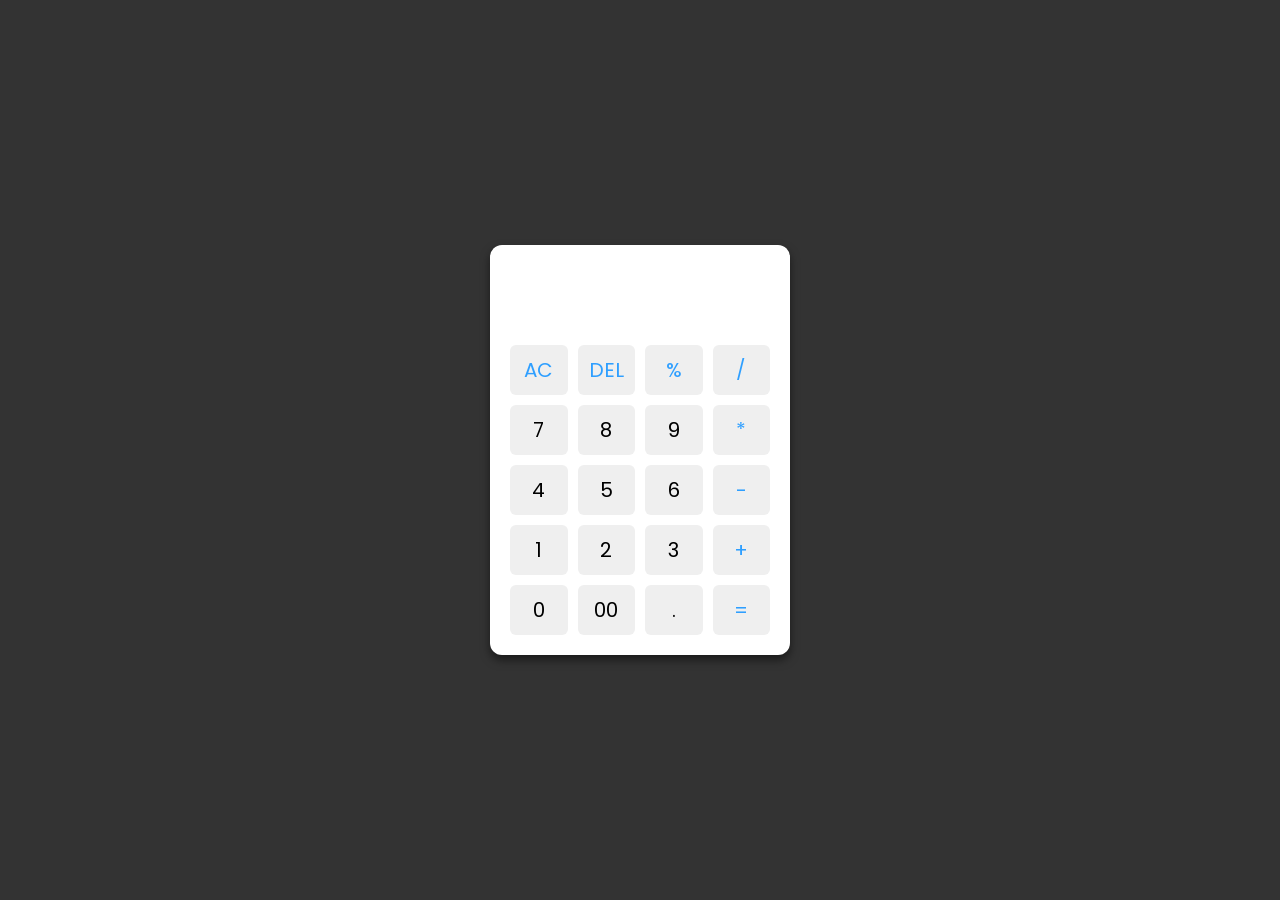
<file: calCulator/index_1.html>
<!DOCTYPE html>
<html lang="en">
    <head>
        <meta charset="UTF-8">
        <meta name="viewpoint" content="width=device-width,initial-scale=1.0">
        <title>Calculator</title>
        <link rel="stylesheet" href="style.css">
    </head>

    <body>
        <div class="container">
            <input type="text" class="display">
            <div class="buttons">
                <button class="operator" data-value="AC">AC</button>
                <button class="operator" data-value="DEL">DEL</button>
                <button class="operator" data-value="%">%</button>
                <button class="operator" data-value="/">/</button>

                <button data-value="7">7</button>
                <button data-value="8">8</button>
                <button data-value="9">9</button>
                <button class="operator" data-value="*">*</button>

                <button data-value="4">4</button>
                <button data-value="5">5</button>
                <button data-value="6">6</button>
                <button class="operator" data-value="-">-</button>

                <button data-value="1">1</button>
                <button data-value="2">2</button>
                <button data-value="3">3</button>
                <button class="operator" data-value="+">+</button>

                <button data-value="0">0</button>
                <button data-value="00">00</button>
                <button data-value=".">.</button>
                <button class="operator" data-value="=">=</button>
            </div>
        </div>
        <script src="script.js"></script>
    </body>
</html>
</file>
<file: calCulator/style.css>
@import url("https://fonts.googleapis.com/css2?family=Poppins:wght@300;400;500;600;700&display=swap");
*{
    margin: 0;
    padding: 0;
    box-sizing: border-box;
    font-family: "Poppins",sans-serif;
}

body{
    height: 100vh;
    display: flex;
    align-items: center;
    justify-content: center;
    background: #333;
}

.container{
    position: relative;
    max-width: 300px;
    width: 100%;
    border-radius: 12px;
    padding: 10px 20px 20px;
    background: #fff;
    box-shadow: 0 5px 10px rgba(0, 0, 0, 0.5);
}

.display{
    height: 80px;
    width: 100%;
    outline: none;
    border:  none;
    text-align: right;
    margin-bottom: 10px;
    font-size: 25px;
    color: #000e1a;
    pointer-events: none;
}

.buttons{
    display: grid;
    grid-gap:10px;
    grid-template-columns: repeat(4,1fr);
}

.buttons button{
    padding: 10px;
    border-radius: 6px;
    border: none;
    font-size: 20px;
    cursor: pointer;
}
button:hover{
    background-color: #2f9fff;
    color: #000e1a;
}

.buttons button:active{
    transform: scale(0.99);
}

.operator{
    color: #2f9fff;
}
</file>
